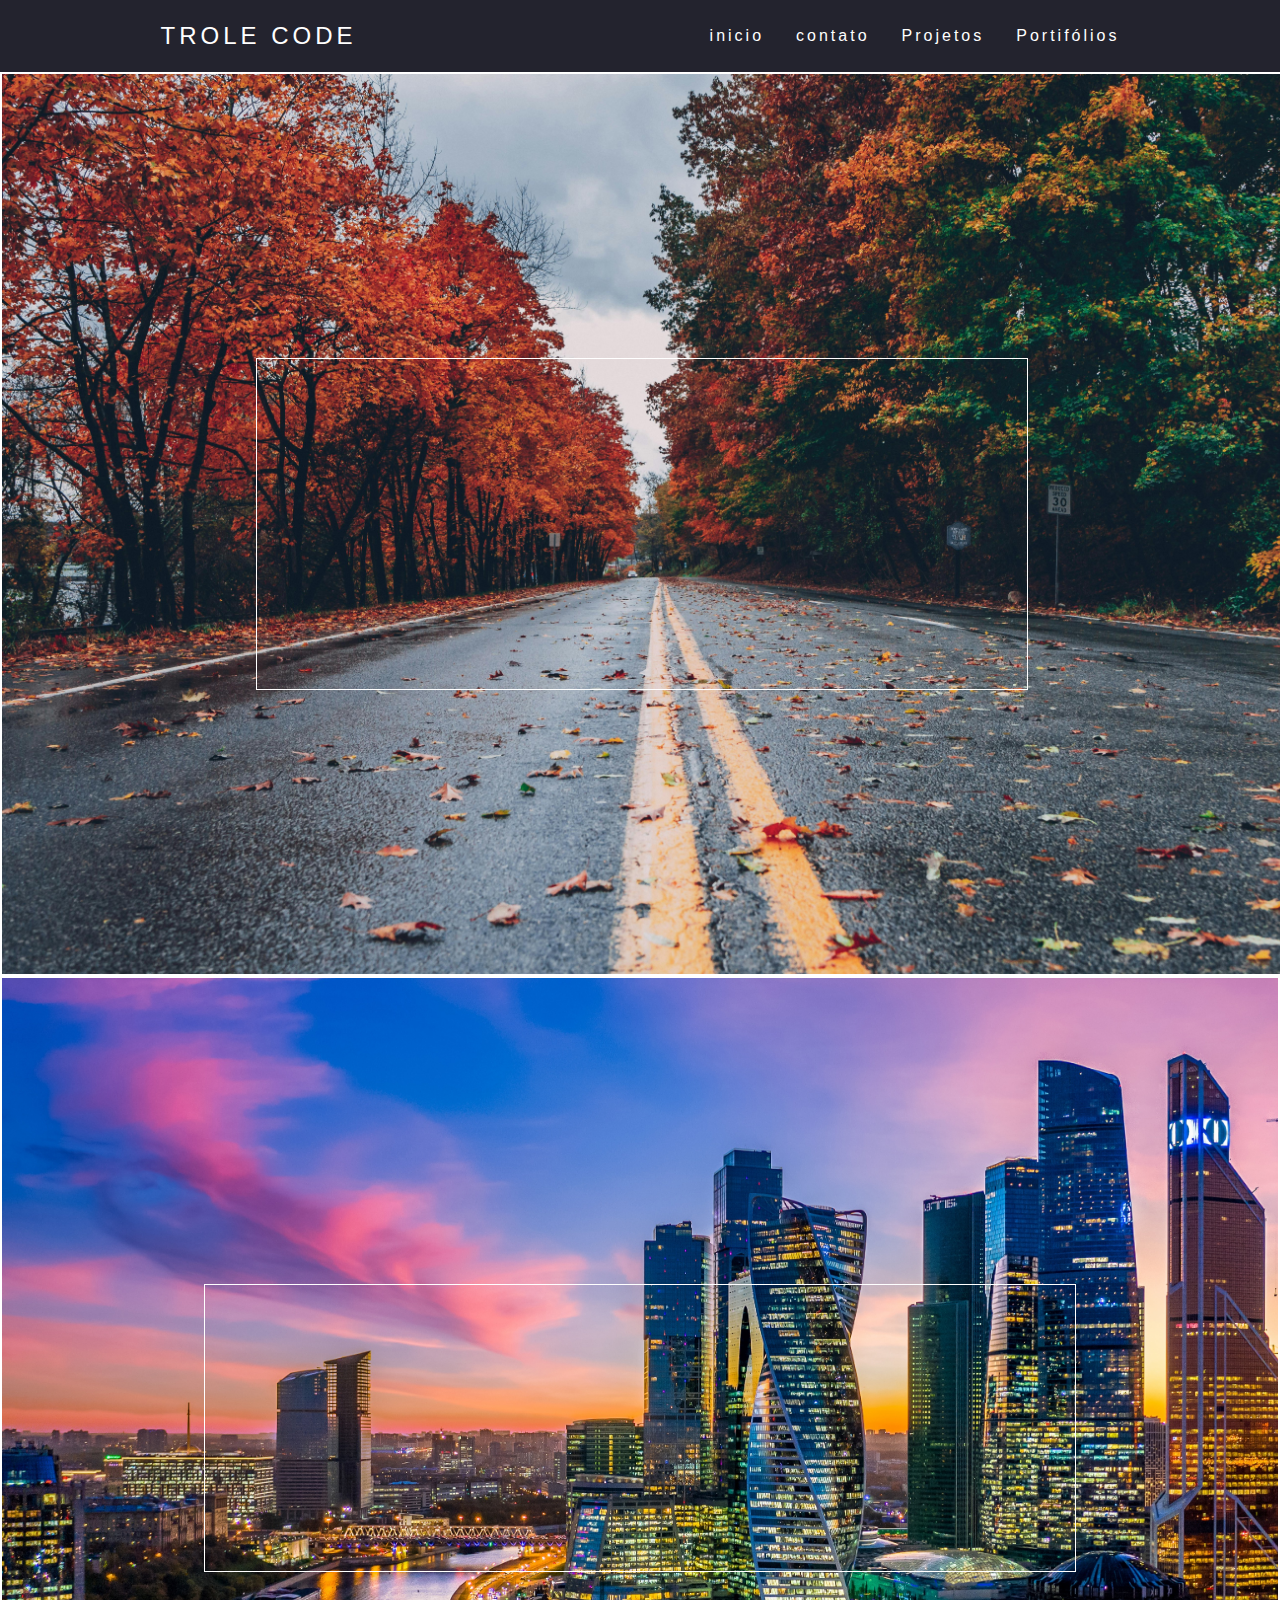
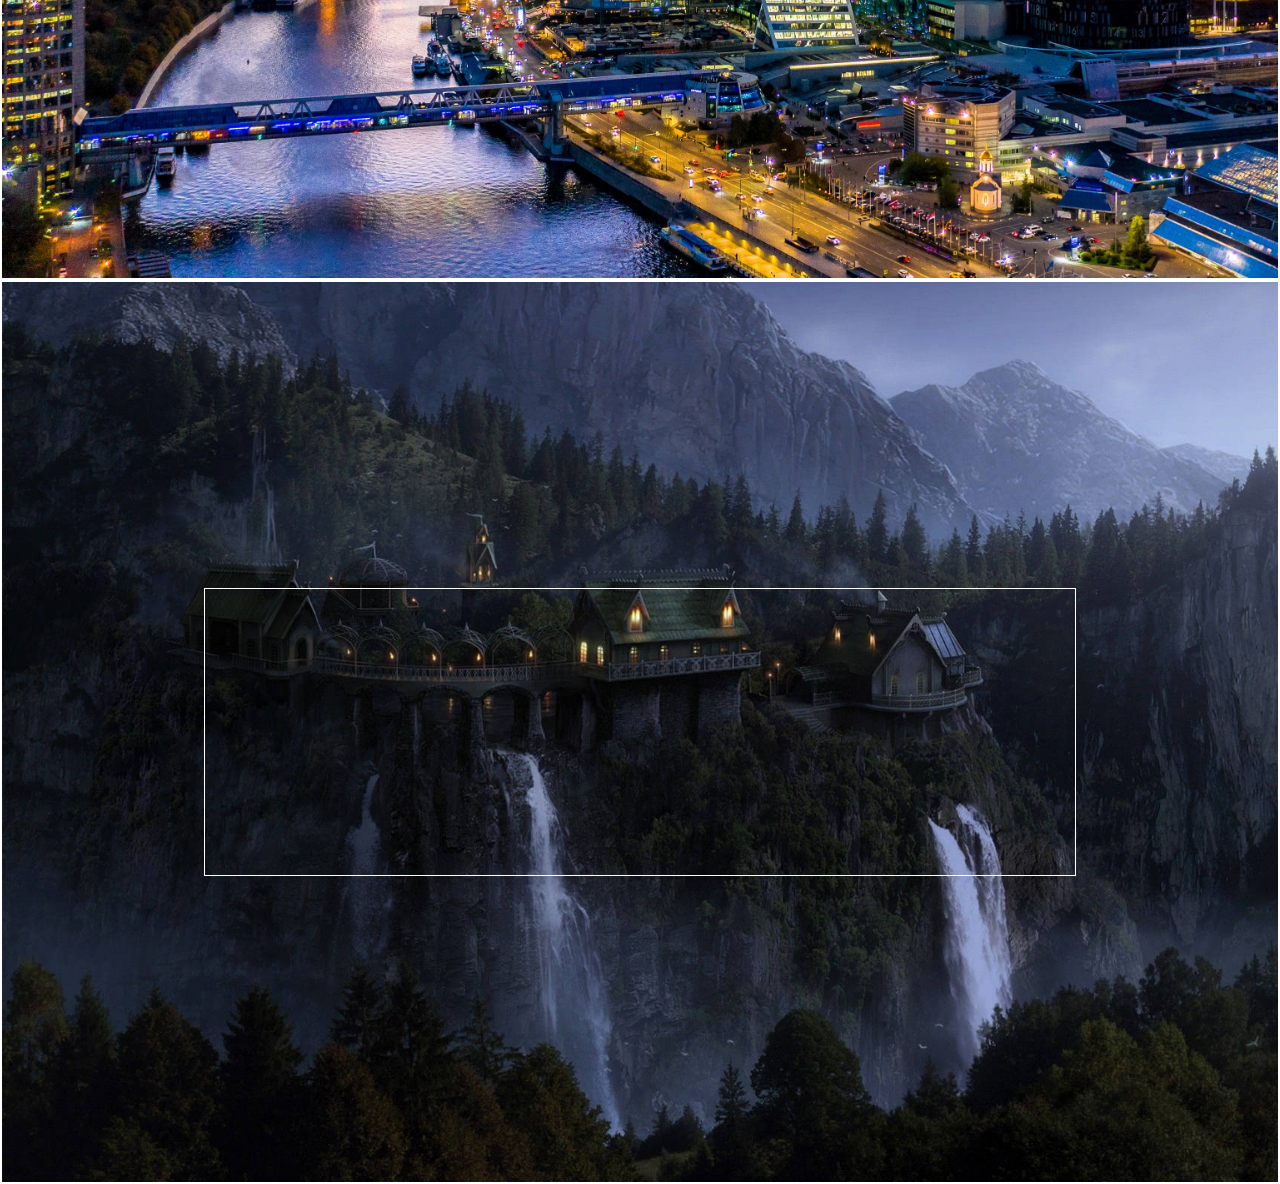
<file: inicio.html>
<!DOCTYPE html>
<html lang="pt-br">
<head>
    <meta charset="UTF-8">
    <meta name="viewport" content="width=device-width, initial-scale=1.0">
    <title>Document</title>
<link rel="stylesheet" href="css.css">
<script src="javaScript.js"></script>

</head>

<body>
<!-------------------------------------------------Cabeçalho--------------------------->
<header  >
    <nav>
        <a class="logo" href="">Trole Code</a>

        <div class="mobile-menu"  >
            <div class="line1"></div>
            <div class="line2"></div>
            <div class="line3"></div>
        </div>

        <ul class="nav-list">
            <li>
                <a href="">inicio</a>
            </li>
            <li>
                <a href="https://www.instagram.com/claudiotrole/?hl=pt-br">contato</a>
            </li>
            <li>
                <a href="">Projetos</a>
            </li>
            <li>
                <a href="https://claudiotrole.github.io/vampiro/" target="_blank">Portifólios</a>
            </li>
        </ul>
    </nav>
  
</header>
<!-------------------------------------------------Primeira parte--------------------------->
<section class="fundo">

<div class="placa">
    <div class="text">
        <h1>Bom dia</h1>
        <p>"Cada passo que você dá, por menor que pareça, é um avanço. O caminho pode ser difícil,
         mas a persistência é a chave para alcançar seus sonhos. Não desista agora, 
         Seu futuro eu vai te agradecer por continuar!" </p><br>
         <p id="assinatura"><i>Trole</i></p>
    </div>
</div>
</section>
<!-------------------------------------------------sengunda parte--------------------------->
<section class="fundo2">

    <div class="placa2">
        <div class="text">
            <h1>Liberdade é o poder de ir onde quiser</h1>
            <p>"Cada cidade é um novo capítulo, cada rua uma nova história vá e escreva a sua pelo mundo." </p><br>
             <p id="assinatura"><i>Trole</i></p>
        </div>
    </div>


</section>


<section class="fundo3"><div class="placa2">
    <div class="text">
        <h1>Quando sonhamos entramos em um mundo inteiramente nosso</h1>
        <p>"Podemos mergulhar no mais profundo oceano, ou voar até as nuvens." </p><br>
         <p id="assinatura"><i>Albus...</i></p>
    </div>
</div></section>
<main></main>
    
</body>
</html>
</file>
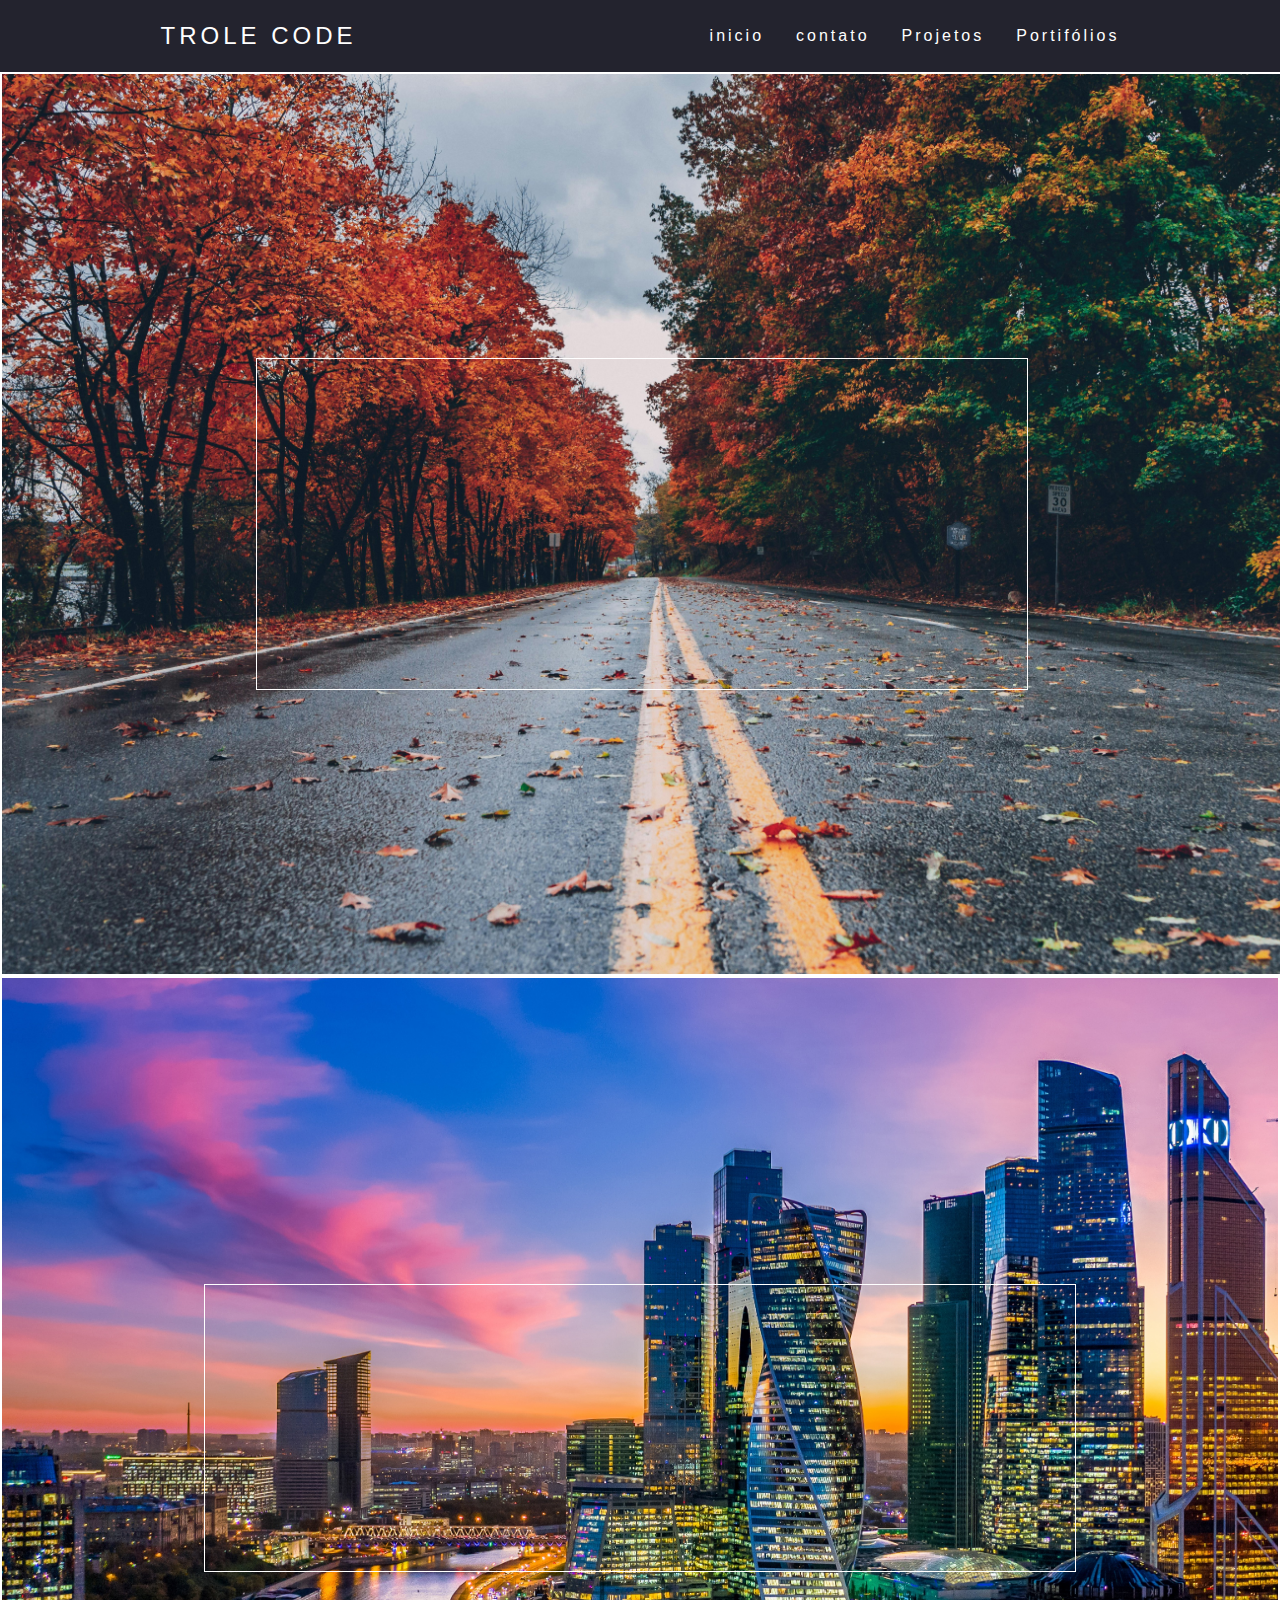
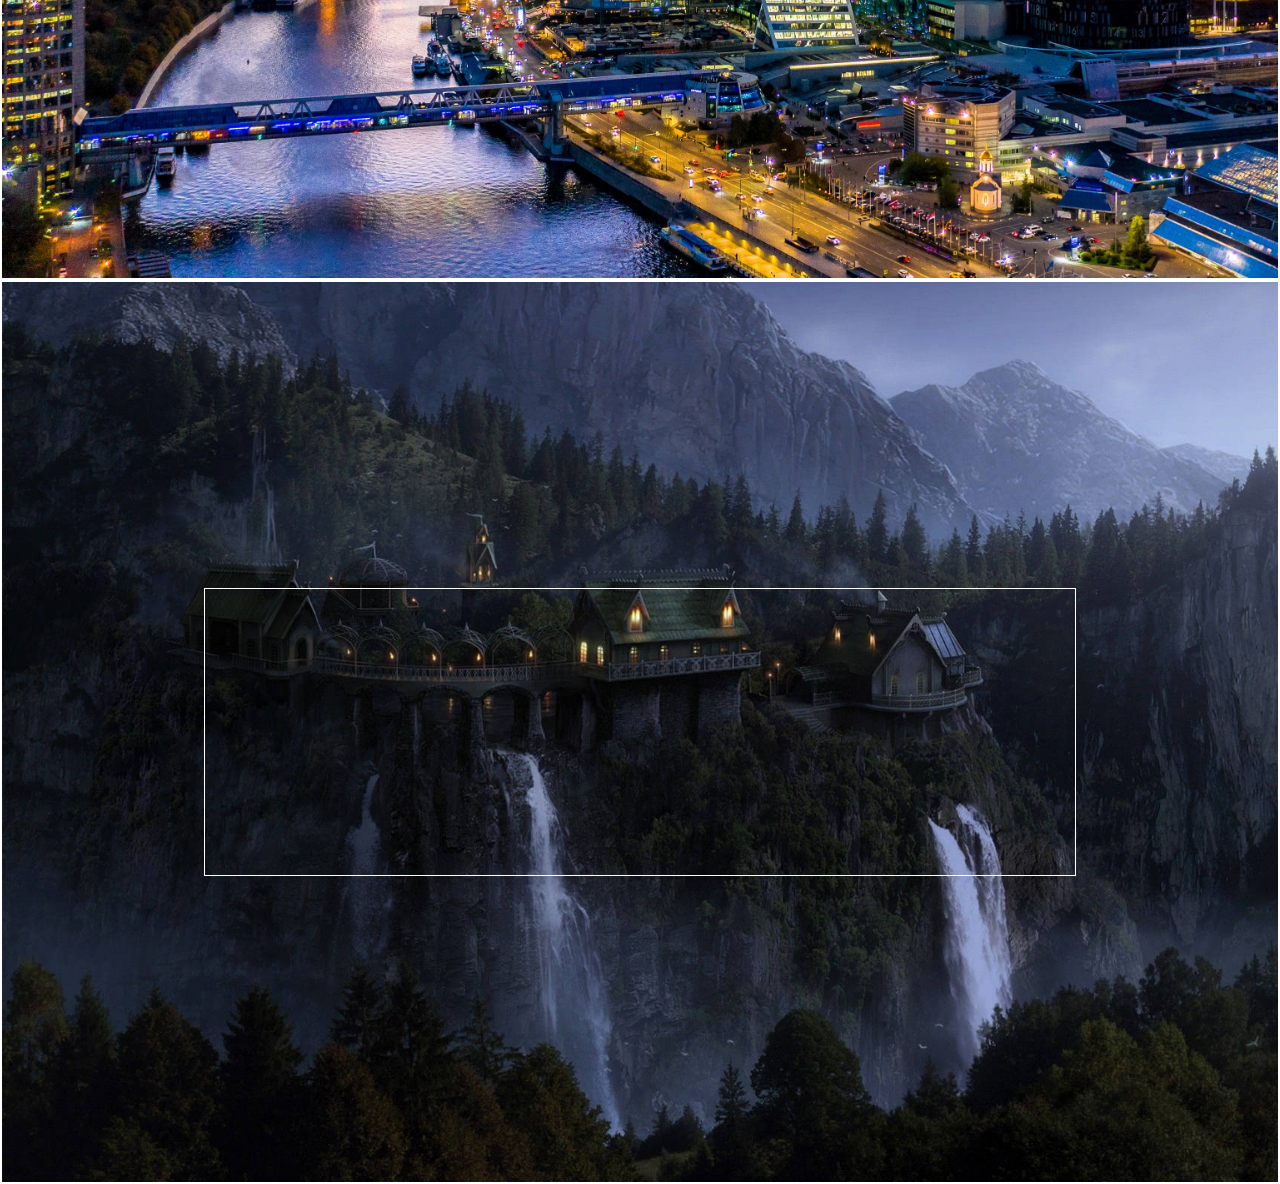
<file: viagens.html>
<!DOCTYPE html>
<html lang="pt-br">
<head>
    <meta charset="UTF-8">
    <meta name="viewport" content="width=device-width, initial-scale=1.0">
    <title>Document</title>
<link rel="stylesheet" href="css.css">
<script src="javaScript.js"></script>

</head>

<body>
<!-------------------------------------------------Cabeçalho--------------------------->
<header  >
    <nav>
        <a class="logo" href="">Trole Code</a>

        <div class="mobile-menu"  >
            <div class="line1"></div>
            <div class="line2"></div>
            <div class="line3"></div>
        </div>

        <ul class="nav-list">
            <li>
                <a href="">inicio</a>
            </li>
            <li>
                <a href="https://www.instagram.com/claudiotrole/?hl=pt-br">contato</a>
            </li>
            <li>
                <a href="">Projetos</a>
            </li>
            <li>
                <a href="https://claudiotrole.github.io/vampiro/" target="_blank">Portifólios</a>
            </li>
        </ul>
    </nav>
  
</header>
<!-------------------------------------------------Primeira parte--------------------------->
<section class="fundo">

<div class="placa">
    <div class="text">
        <h1>Bom dia</h1>
        <p>"Cada passo que você dá, por menor que pareça, é um avanço. O caminho pode ser difícil,
         mas a persistência é a chave para alcançar seus sonhos. Não desista agora, 
         Seu futuro eu vai te agradecer por continuar!" </p><br>
         <p id="assinatura"><i>Trole</i></p>
    </div>
</div>
</section>
<!-------------------------------------------------sengunda parte--------------------------->
<section class="fundo2">

    <div class="placa2">
        <div class="text">
            <h1>Liberdade é o poder de ir onde quiser</h1>
            <p>"Cada cidade é um novo capítulo, cada rua uma nova história vá e escreva a sua pelo mundo." </p><br>
             <p id="assinatura"><i>Trole</i></p>
        </div>
    </div>


</section>


<section class="fundo3"><div class="placa2">
    <div class="text">
        <h1>Quando sonhamos entramos em um mundo inteiramente nosso</h1>
        <p>"Podemos mergulhar no mais profundo oceano, ou voar até as nuvens." </p><br>
         <p id="assinatura"><i>Albus...</i></p>
    </div>
</div></section>
<main></main>
    
</body>
</html>
</file>
<file: css.css>
* {
    padding: 0;
    margin: 0;
    font-family: 'Trebuchet MS', 'Lucida Sans Unicode', 'Lucida Grande', 'Lucida Sans', Arial, sans-serif;
}


body /*{
    width: 100%;
    min-height: 100vh;
    background-image: url('imagens/cover1.jpg');
    background-size: cover;
    
display: flex;
align-items: center;
justify-content: center;
}*/
h1 {
    font-size: 50px;
}
p {
    font-size: 30px;
}

section {
    display: grid;
    place-items: center;
    align-items: center;
    border: 2px solid #fff;
    min-height: 100vh;
}

.fundo 
    {
        width: 100%;
        min-height: 100vh;
        background-image: url('imagens/cover1.jpg');
        background-size: cover;
        
    display: flex;
    align-items: center;
    justify-content: center;
    }

.fundo2 {
    background-image: url('imagens/cidade.jpg');
    background-size: cover;

}

.fundo3 {
    background-image: url('imagens/valfenda.jpg');
    background-size: cover;
}

/*************************Barra de navegação*******************************************/

a {
    color: #fff;
    text-decoration: none;
    transition: 0.3s;
}

a:hover {
    opacity: 0.7;
}

.logo {
    font-size: 24px;
    text-transform: uppercase;
    letter-spacing: 4px;
}

nav {

display: flex;
justify-content: space-around;
align-items: center;
font-family: system-ui, -apple-system, 
Helvetica, sans-serif;
background: #23232e;
height: 8vh;

}
.nav-list {
    list-style: none;
    display: flex;
}
.nav-list li {
    letter-spacing: 3px;
    margin-left: 32px;
}
.mobile-menu {
    display: none;
    cursor: pointer;
}
.mobile-menu div {
    width: 32px;
    height: 2px;
    background: #fff;
    margin: 8px;
    transition: 0.3s;
}
/***************fim da navegação****************************/







.placa {
    width: 100%;
    max-width: 700px;
    background-color: transparent;
    padding: 35px;
    border: 1px solid #fff;
    border-radius: 0px;
    backdrop-filter: blur(0px);
    overflow: hidden;
    transition: backdrop-filter 1s;
    transition: border-radius 1s;
}

.placa2 {
    width: 100%;
    max-width: 800px;
    background-color: transparent;
    padding: 35px;
    border: 1px solid #fff;
    border-radius: 0px;
    backdrop-filter: blur(0px);
    overflow: hidden;
    transition: backdrop-filter 1s;
    transition: border-radius 1s;
}


.text {
    color: #fff;
    position: relative;
    top: 300px;
    transition: top 1s;
}


.placa:hover .text {
    top: 0;
}

.placa:hover {
    backdrop-filter: blur(10px);
    border-radius: 10px;
}
.placa2:hover .text {
    top: 0;
}

.placa2:hover {
    backdrop-filter: blur(10px);
    border-radius: 15px 70px;
}

#assinatura {
    font-size: 12px;
}


/*******************************Midia de cell**************************************/


@media (max-width: 999px) {

    h1 {
        font-size: 30px;
    }


    .placa {
        width: 90%;
        max-width: 300px;
        background-color: transparent;
        padding: 35px;
        border: 1px solid #fff;
        border-radius: 0px;
        backdrop-filter: blur(0px);
        overflow: hidden;
        transition: backdrop-filter 1s;
        transition: border-radius 1s;
    }
    .text {
        color: #fff;
        position: relative;
        top: 600px;
        transition: top 1.5s;
    }

    .placa2 {
        width: 90%;
        max-width: 300px;
        background-color: transparent;
        padding: 35px;
        border: 1px solid #fff;
        border-radius: 0px;
        backdrop-filter: blur(0px);
        overflow: hidden;
        transition: backdrop-filter 1s;
        transition: border-radius 1s;
    }



/**************************Navegação mobile**********************************************/

.nav-list {
    position: absolute;
    top: 8vh;
    right: 0;
    width: 50vw;
    height: 92vh;
    background: #23232e;
    flex-direction: column;
    align-items: center;
    justify-content: space-around;
    transform: translateX(100%);
    transition: transform 0.3s ease-in;
}
.nav-list li {
    margin-left: 0;
    opacity: 1;
}
.mobile-menu {
    display: block;
}

.nav-list.active {
    transform: translateX(0);
}

.mobile-menu.active .line1 {
    transform:rotate(-45deg) translate(-8px, 8px);
}

.mobile-menu.active .line2 {
    opacity: 0;
}
.mobile-menu.active .line3 {
    transform:rotate(+45deg) translate(-5px, -7px);
}



@keyframes navlinkFade {
    from{
        opacity: 0;
        transform: translateX(50px);
    } to{
        opacity: 1;
        transform: translateX(0);
    }
}



    
}
</file>
